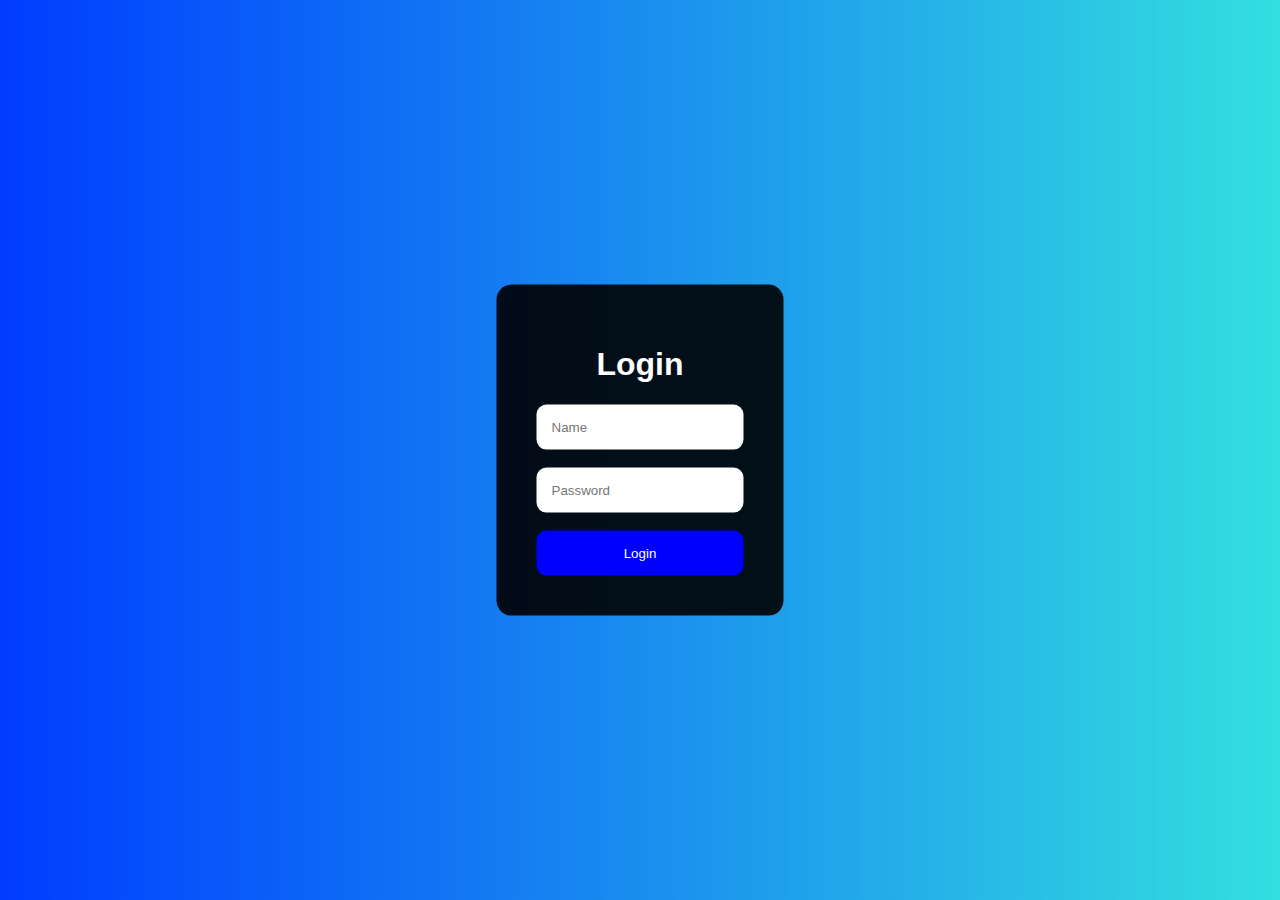
<file: Login Screen/index.html>
<!DOCTYPE html>
<html lang="en">
<head>
    <meta charset="UTF-8">
    <meta name="viewport" content="width=device-width, initial-scale=1.0">
    <title>Document</title>
    <link rel="stylesheet" href="styles.css">
    
</head>
<body>
    <div class="login">
        <h1>Login</h1>
        <input type="text" placeholder="Name">
        <br><br>
        <input type="password" placeholder="Password">
        <br><br>
        <button>Login</button>
    </div>
</body>
</html>
</file>
<file: Login Screen/styles.css>
body{
    font-family: Arial, Helvetica, sans-serif;
    background-image: linear-gradient(45deg, rgb(0, 60, 255),rgba(19, 218, 218, 0.863));
}
.login{
    background-color: rgba(0,0,0,0.9);
    position: absolute;
    top: 50%;
    left: 50%;
    transform: translate(-50%,-50%);
    padding: 40px;
    border-radius: 15px;
    color: white;
    text-align: center;
}
input{
    padding: 15px;
    border-radius: 10px;
    outline: none;
    border: none;
}
button{
    background-color: blue;
    border: none;
    padding: 15px;
    color: white;
    width: 100%;
    border-radius: 10px;
}
button:hover{
    background-color: deepskyblue;
}
</file>
